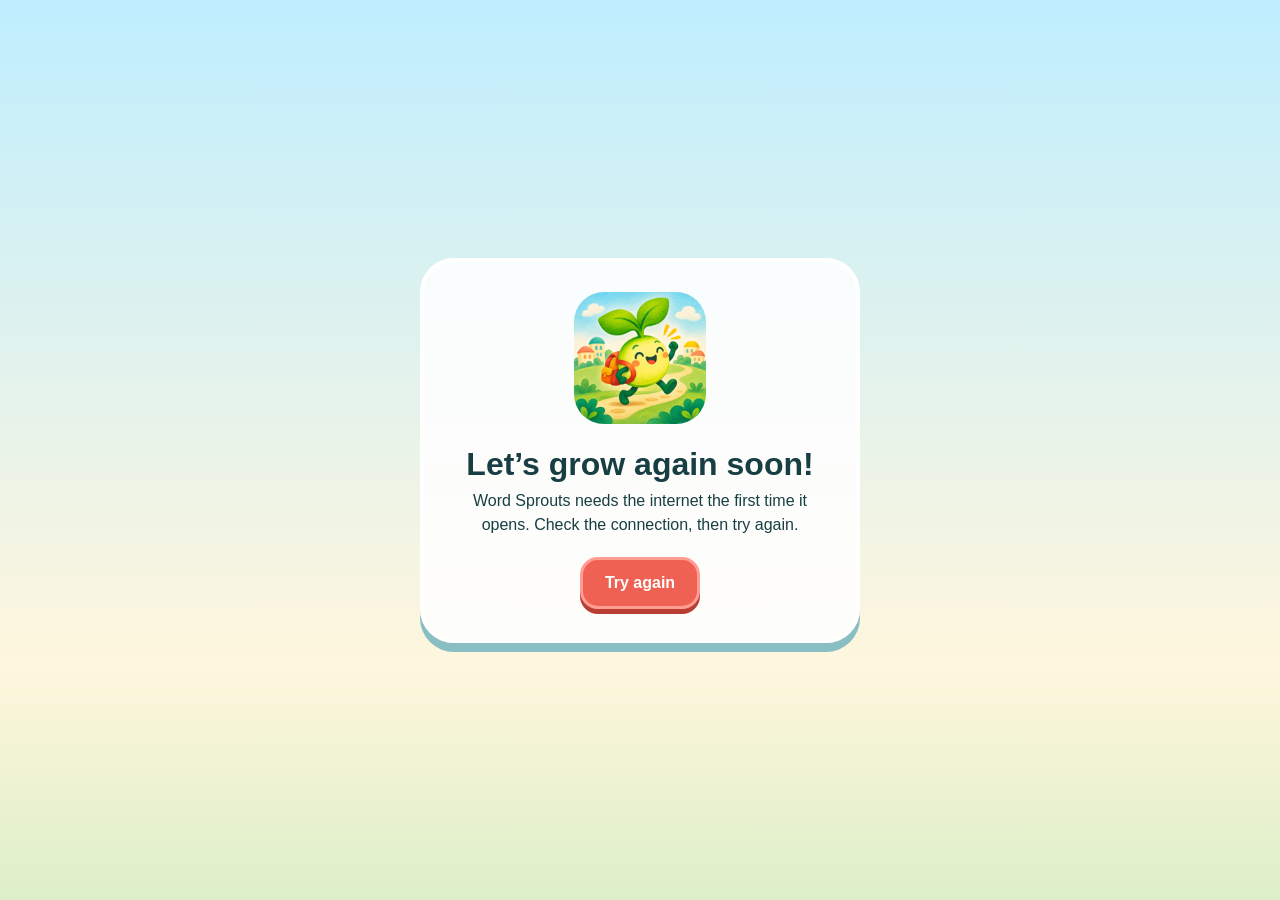
<file: offline.html>
<!doctype html>
<html lang="en">
  <head>
    <meta charset="utf-8" />
    <meta name="viewport" content="width=device-width, initial-scale=1, viewport-fit=cover" />
    <meta name="theme-color" content="#3b8fa6" />
    <title>Word Sprouts is resting</title>
    <style>
      * { box-sizing: border-box; }
      body { min-height: 100vh; margin: 0; display: grid; place-items: center; padding: 24px; background: linear-gradient(#bfeeff, #fff6dd 74%, #dcefc8); color: #173f43; font-family: "Arial Rounded MT Bold", "Trebuchet MS", sans-serif; }
      main { width: min(440px, 100%); padding: 30px; border: 4px solid white; border-radius: 34px; background: rgb(255 255 255 / 86%); box-shadow: 0 9px 0 #8abec5; text-align: center; }
      img { width: 132px; height: 132px; border-radius: 30px; }
      h1 { margin: 18px 0 6px; font-size: 2rem; }
      p { margin: 0 0 20px; line-height: 1.5; }
      button { min-height: 52px; padding: 0 22px; border: 3px solid #ff9d93; border-radius: 18px; background: #ef6152; color: white; box-shadow: 0 5px 0 #b83d33; font: inherit; font-weight: 900; cursor: pointer; }
    </style>
  </head>
  <body>
    <main>
      <img src="/icons/icon-192.png" alt="Word Sprouts mascot" />
      <h1>Let’s grow again soon!</h1>
      <p>Word Sprouts needs the internet the first time it opens. Check the connection, then try again.</p>
      <button type="button" onclick="location.reload()">Try again</button>
    </main>
  </body>
</html>
</file>
